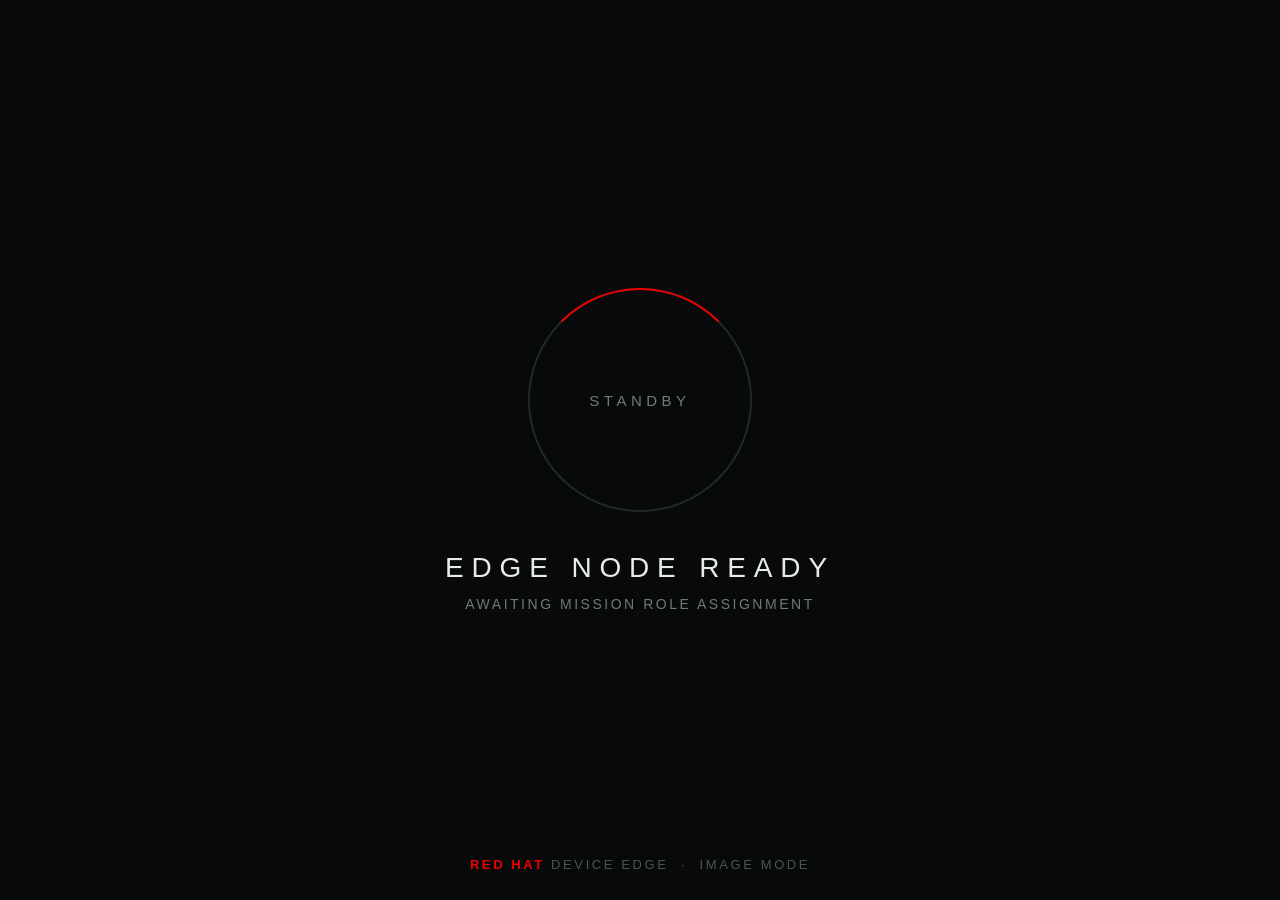
<file: base/files/usr/share/edge-demo/standby.html>
<!doctype html>
<html lang="en">
<head>
<meta charset="utf-8">
<title>Edge Node Standby</title>
<style>
  html, body { margin: 0; height: 100%; background: #07090a; color: #c9d1cc;
    font-family: "Red Hat Display", "Red Hat Text", "Noto Sans", sans-serif; overflow: hidden; }
  .wrap { height: 100%; display: grid; place-items: center; text-align: center; }
  .ring { width: 220px; height: 220px; border-radius: 50%; margin: 0 auto 40px;
    border: 2px solid #1f2a25; position: relative; }
  .ring::after { content: ""; position: absolute; inset: -2px; border-radius: 50%;
    border: 2px solid transparent; border-top-color: #ee0000; animation: spin 2.4s linear infinite; }
  .ring span { position: absolute; inset: 0; display: grid; place-items: center;
    font-size: 15px; letter-spacing: .3em; color: #6f7d76; }
  h1 { font-weight: 500; letter-spacing: .28em; font-size: 28px; margin: 0 0 12px; color: #e8ece9; }
  p  { margin: 0; letter-spacing: .18em; font-size: 14px; color: #6f7d76; }
  .brand { position: fixed; bottom: 28px; left: 0; right: 0; text-align: center;
    font-size: 13px; letter-spacing: .2em; color: #4b5651; }
  .brand b { color: #ee0000; font-weight: 600; }
  @keyframes spin { to { transform: rotate(360deg); } }
</style>
</head>
<body>
<div class="wrap">
  <div>
    <div class="ring"><span>STANDBY</span></div>
    <h1>EDGE NODE READY</h1>
    <p>AWAITING MISSION ROLE ASSIGNMENT</p>
  </div>
</div>
<div class="brand"><b>RED HAT</b> DEVICE EDGE &nbsp;·&nbsp; IMAGE MODE</div>
</body>
</html>
</file>
